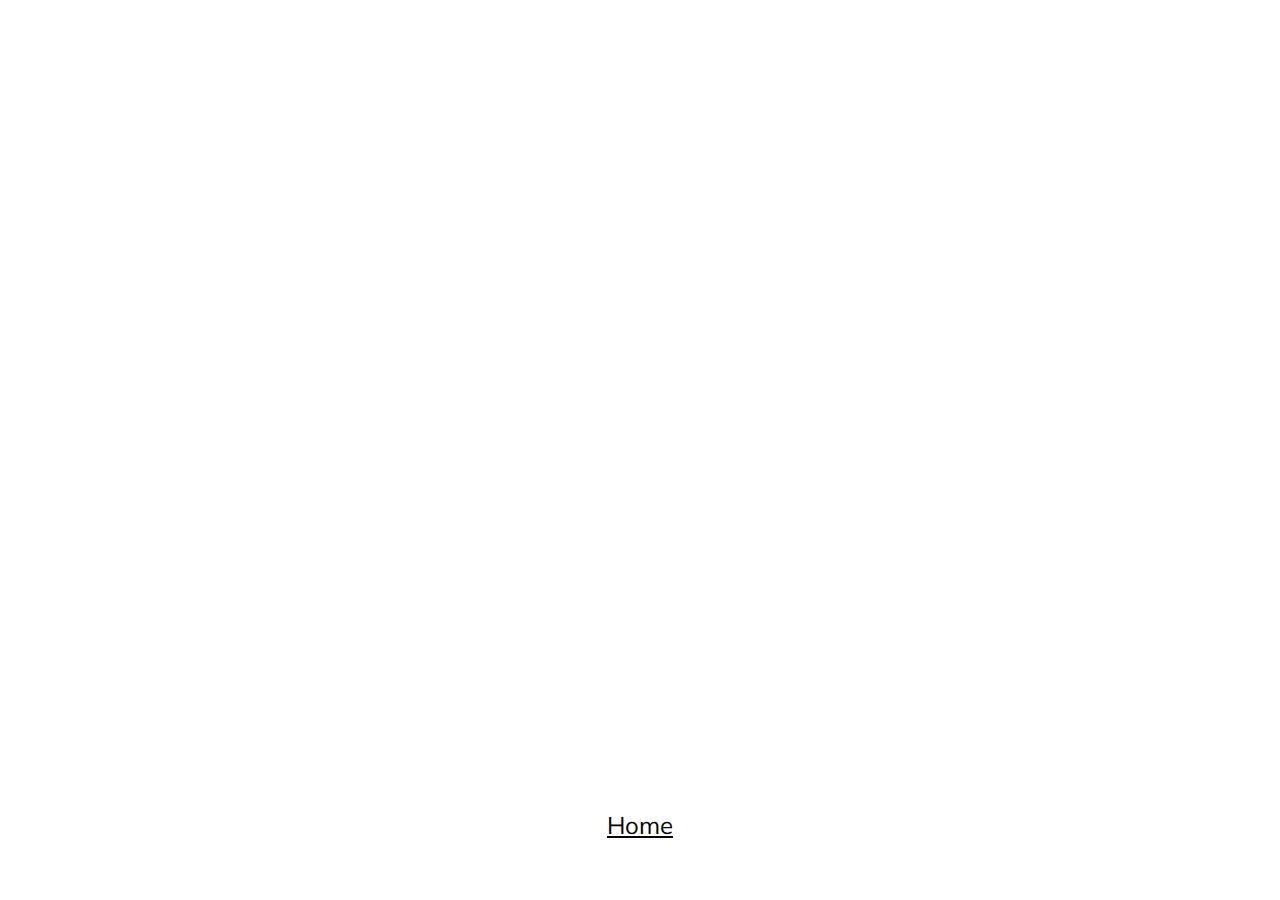
<file: expanding-cards/index.html>
<!DOCTYPE html>
<html lang="en">
  <head>
    <meta charset="UTF-8" />
    <meta http-equiv="X-UA-Compatible" content="IE=edge" />
    <meta name="viewport" content="width=device-width, initial-scale=1.0" />
    <link
      rel="stylesheet"
      href="https://cdnjs.cloudflare.com/ajax/libs/font-awesome/6.1.2/css/all.min.css"
      integrity="sha512-1sCRPdkRXhBV2PBLUdRb4tMg1w2YPf37qatUFeS7zlBy7jJI8Lf4VHwWfZZfpXtYSLy85pkm9GaYVYMfw5BC1A=="
      crossorigin="anonymous"
      referrerpolicy="no-referrer"
    />
    <link rel="stylesheet" href="./styles.css" />
    <title>Expanding Cards</title>
  </head>
  <body>
    <div class="container">
      <div
        class="panel active"
        style="
          background-image: url('https://images.unsplash.com/photo-1531266752426-aad472b7bbf4?ixlib=rb-1.2.1&ixid=MnwxMjA3fDB8MHxzZWFyY2h8M3x8d29ybGR8ZW58MHx8MHx8&auto=format&fit=crop&w=500&q=60');
        "
      >
        <h3>Explore The World</h3>
      </div>
      <div
        class="panel"
        style="
          background-image: url('https://images.unsplash.com/photo-1516571137133-1be29e37143a?ixlib=rb-1.2.1&ixid=MnwxMjA3fDB8MHxzZWFyY2h8MXx8d2lsZCUyMGZvcmVzdHxlbnwwfHwwfHw%3D&auto=format&fit=crop&w=500&q=60');
        "
      >
        <h3>Wild Forest</h3>
      </div>
      <div
        class="panel"
        style="
          background-image: url('https://images.unsplash.com/photo-1593854417296-e74e9f620e31?ixlib=rb-1.2.1&ixid=MnwxMjA3fDB8MHxzZWFyY2h8Mnx8c3VubnklMjBiZWFjaHxlbnwwfHwwfHw%3D&auto=format&fit=crop&w=500&q=60');
        "
      >
        <h3>Sunny Beach</h3>
      </div>
      <div
        class="panel"
        style="
          background-image: url('https://images.unsplash.com/photo-1513965796096-3a75de657999?ixlib=rb-1.2.1&ixid=MnwxMjA3fDB8MHxzZWFyY2h8M3x8Y2l0eSUyMHdpbnRlcnxlbnwwfHwwfHw%3D&auto=format&fit=crop&w=500&q=60');
        "
      >
        <h3>City on Winter</h3>
      </div>
      <div
        class="panel"
        style="
          background-image: url('https://images.unsplash.com/photo-1506905925346-21bda4d32df4?ixlib=rb-1.2.1&ixid=MnwxMjA3fDB8MHxzZWFyY2h8Mnx8bW91bnRhaW5zfGVufDB8fDB8fA%3D%3D&auto=format&fit=crop&w=500&q=60');
        "
      >
        <h3>Mountains - Clouds</h3>
      </div>
    </div>
    <footer>
      <p><a href="../index.html">Home</a></p>
    </footer>
    <script src="./script.js"></script>
  </body>
</html>
</file>
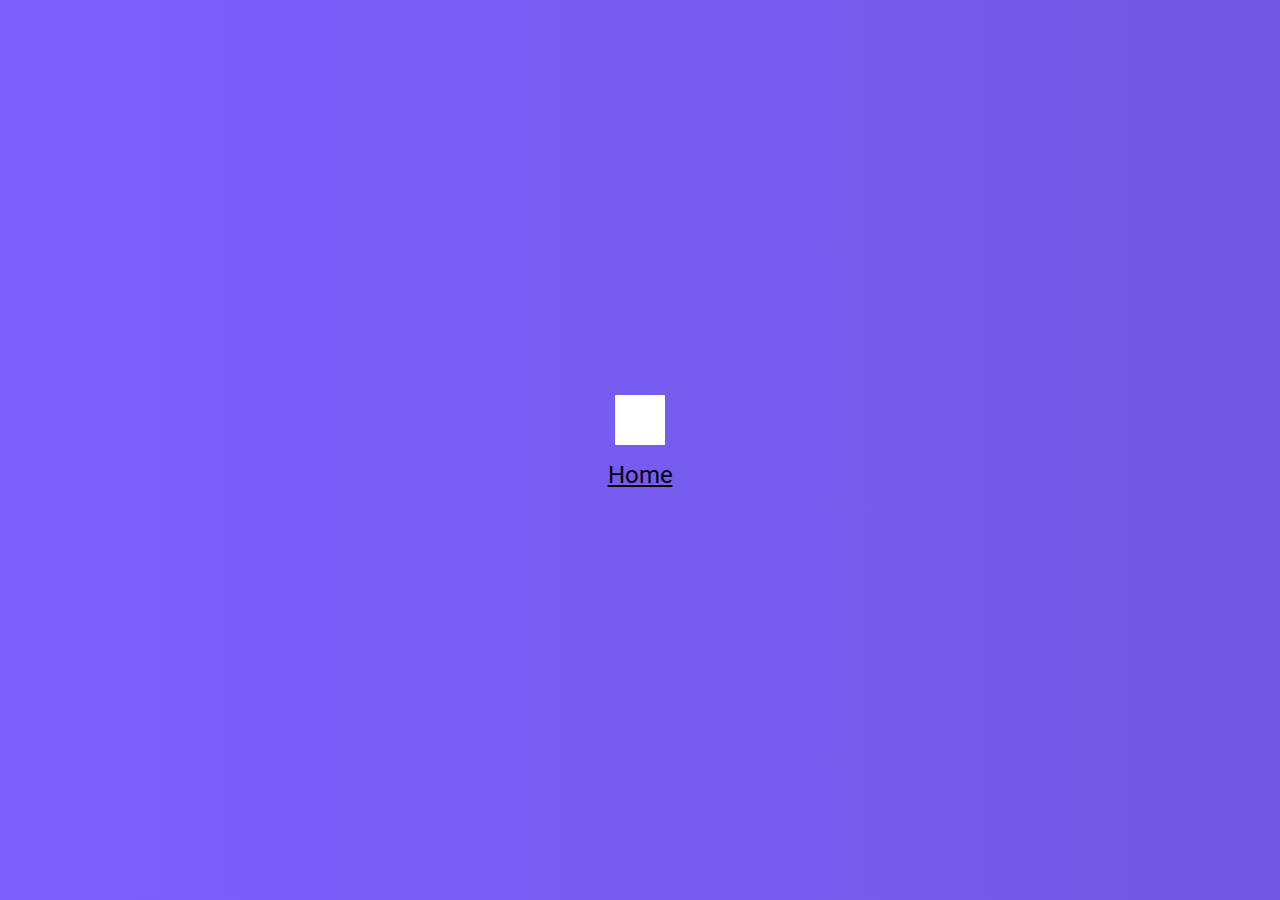
<file: hidden-search-widget/index.html>
<!DOCTYPE html>
<html lang="en">
  <head>
    <meta charset="UTF-8" />
    <meta http-equiv="X-UA-Compatible" content="IE=edge" />
    <meta name="viewport" content="width=device-width, initial-scale=1.0" />
    <link
      rel="stylesheet"
      href="https://cdnjs.cloudflare.com/ajax/libs/font-awesome/6.1.2/css/all.min.css"
      integrity="sha512-1sCRPdkRXhBV2PBLUdRb4tMg1w2YPf37qatUFeS7zlBy7jJI8Lf4VHwWfZZfpXtYSLy85pkm9GaYVYMfw5BC1A=="
      crossorigin="anonymous"
      referrerpolicy="no-referrer"
    />
    <link rel="stylesheet" href="./styles.css" />
    <title>Hidden Search Widget</title>
  </head>
  <body>
    <div class="search">
      <input type="text" class="input" placeholder="Search..." />
      <button class="btn"><i class="fas fa-search"></i></button>
    </div>
    <footer>
      <p><a href="../index.html">Home</a></p>
    </footer>
    <script src="./script.js"></script>
  </body>
</html>
</file>
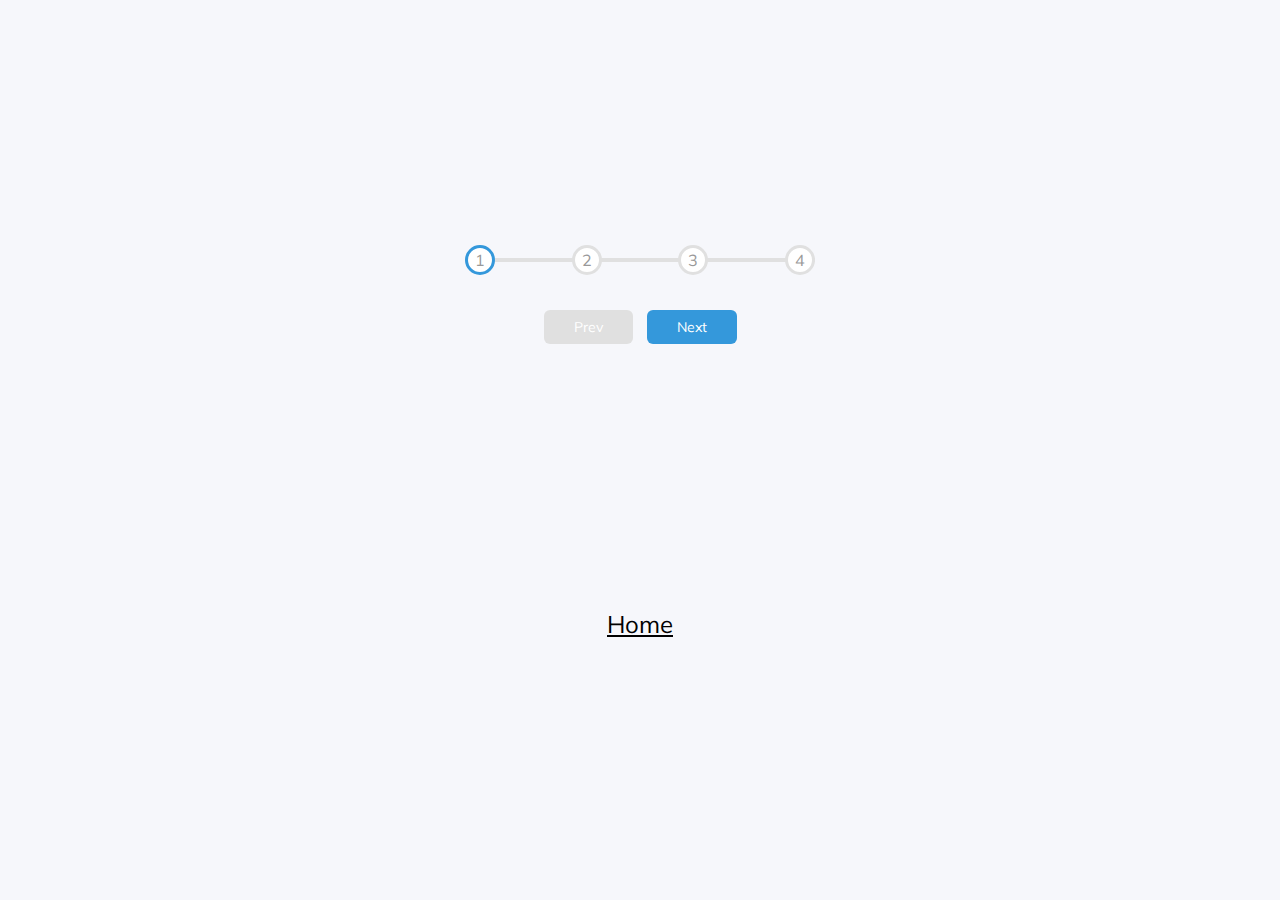
<file: progress-steps/index.html>
<!DOCTYPE html>
<html lang="en">
  <head>
    <meta charset="UTF-8" />
    <meta http-equiv="X-UA-Compatible" content="IE=edge" />
    <meta name="viewport" content="width=device-width, initial-scale=1.0" />
    <link
      rel="stylesheet"
      href="https://cdnjs.cloudflare.com/ajax/libs/font-awesome/6.1.2/css/all.min.css"
      integrity="sha512-1sCRPdkRXhBV2PBLUdRb4tMg1w2YPf37qatUFeS7zlBy7jJI8Lf4VHwWfZZfpXtYSLy85pkm9GaYVYMfw5BC1A=="
      crossorigin="anonymous"
      referrerpolicy="no-referrer"
    />
    <link rel="stylesheet" href="./styles.css" />
    <title>Progress Steps</title>
  </head>
  <body>
    <div class="container">
      <div class="progress-container">
        <div class="progress" id="progress"></div>
        <div class="circle active">1</div>
        <div class="circle">2</div>
        <div class="circle">3</div>
        <div class="circle">4</div>
      </div>
      <button class="btn" id="prev" disabled>Prev</button>
      <button class="btn" id="next">Next</button>
    </div>
    <footer>
      <p><a href="../index.html">Home</a></p>
    </footer>
    <script src="./script.js"></script>
  </body>
</html>
</file>
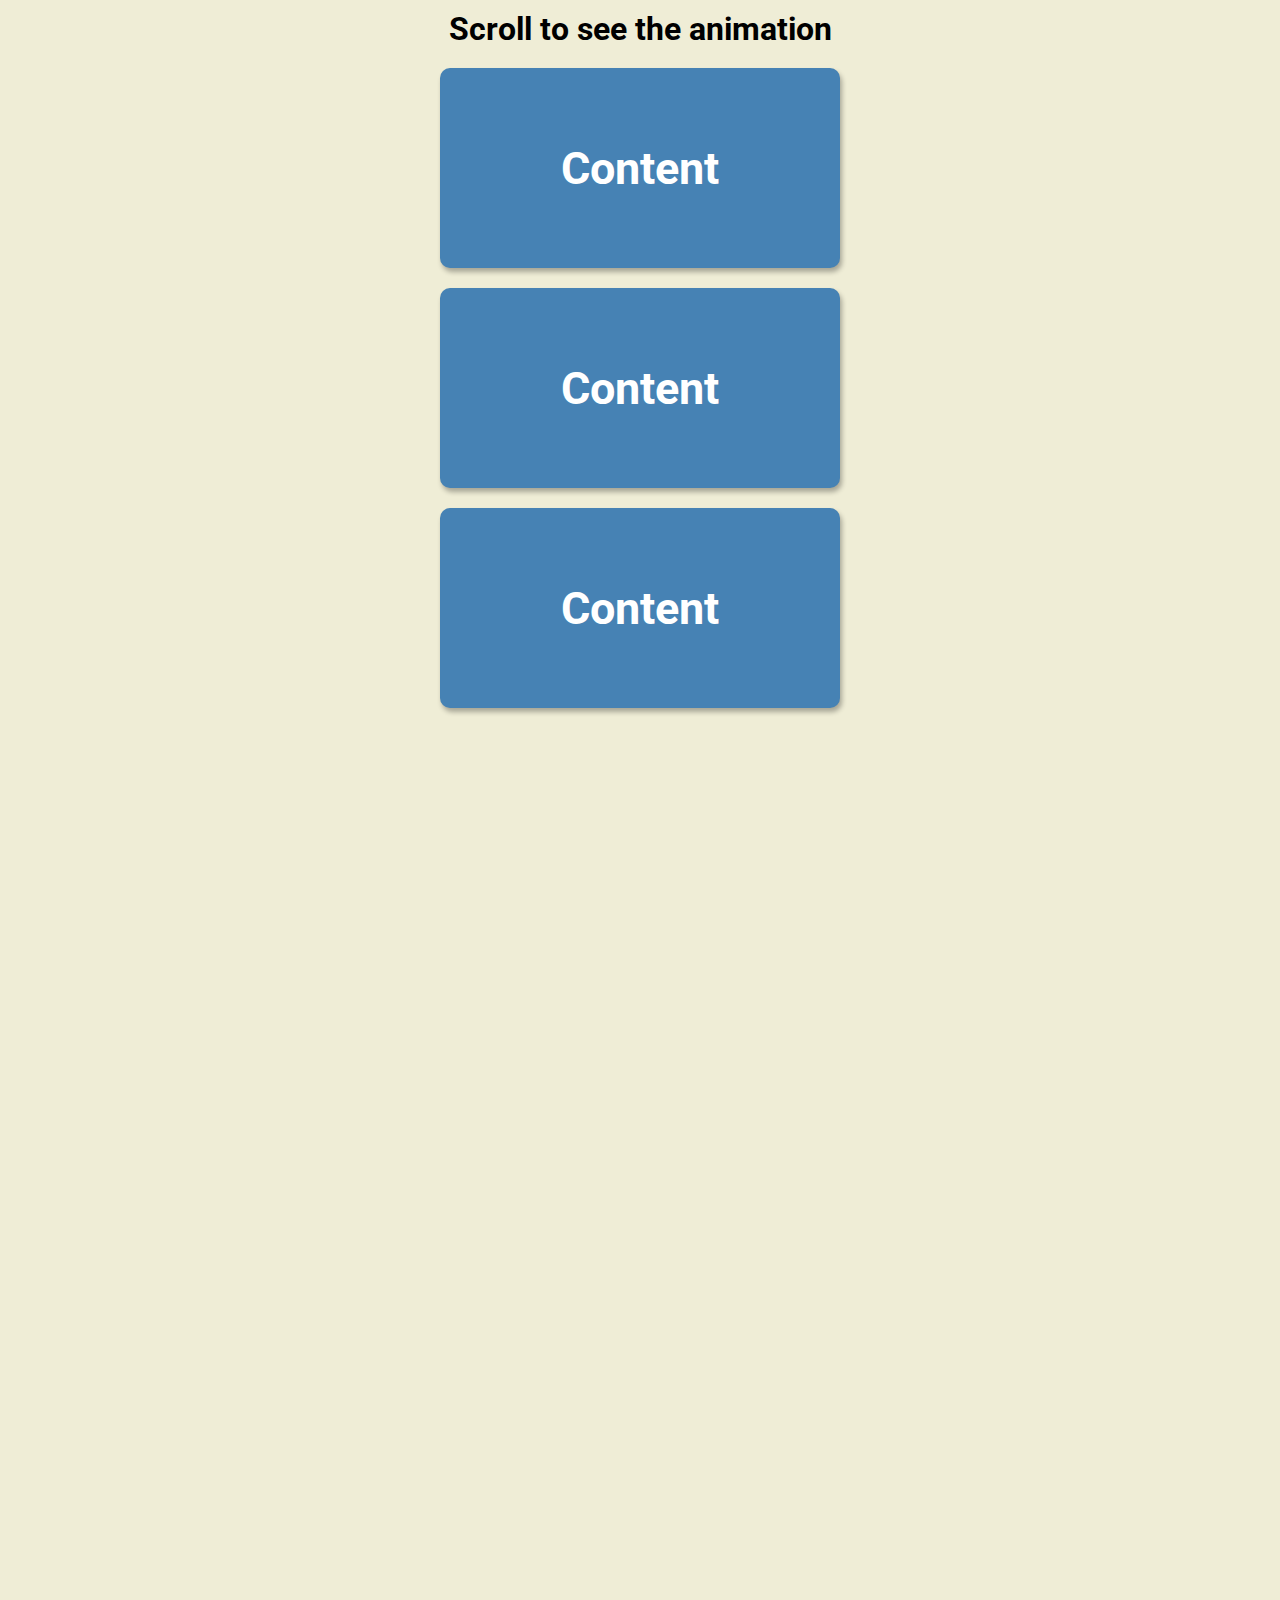
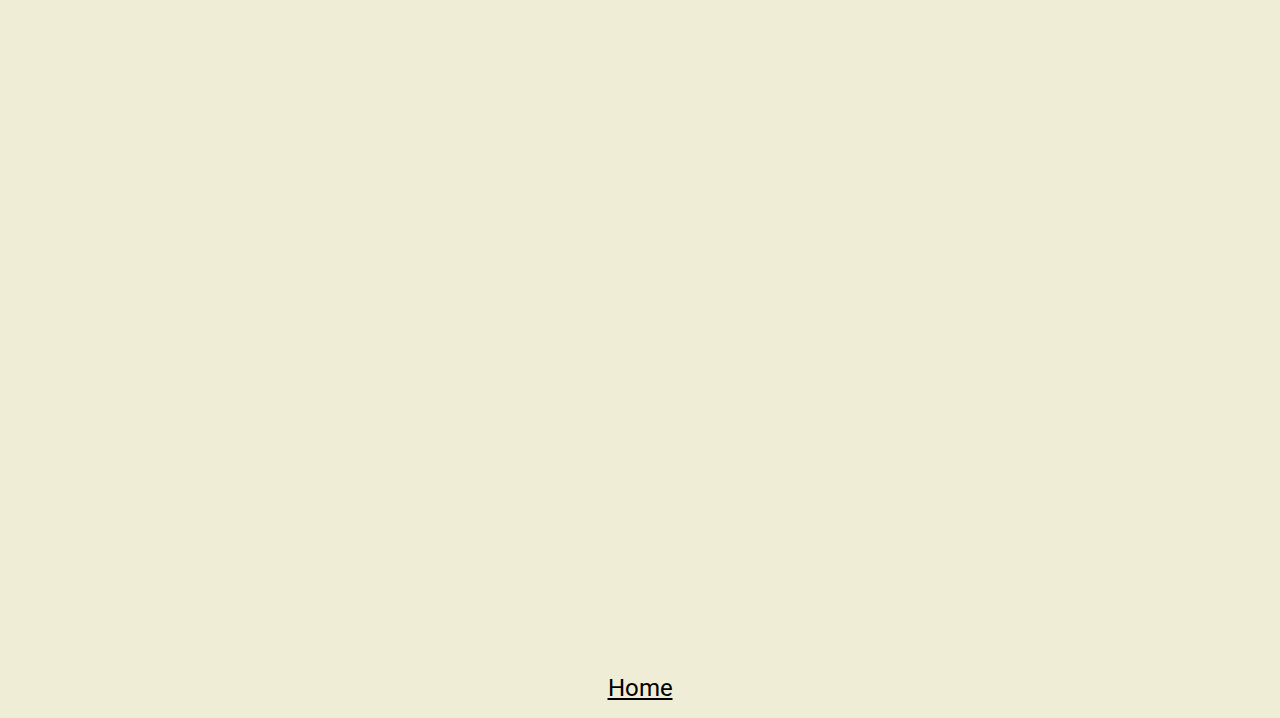
<file: scroll-animation/index.html>
<!DOCTYPE html>
<html lang="en">
  <head>
    <meta charset="UTF-8" />
    <meta http-equiv="X-UA-Compatible" content="IE=edge" />
    <meta name="viewport" content="width=device-width, initial-scale=1.0" />
    <link
      rel="stylesheet"
      href="https://cdnjs.cloudflare.com/ajax/libs/font-awesome/6.1.2/css/all.min.css"
      integrity="sha512-1sCRPdkRXhBV2PBLUdRb4tMg1w2YPf37qatUFeS7zlBy7jJI8Lf4VHwWfZZfpXtYSLy85pkm9GaYVYMfw5BC1A=="
      crossorigin="anonymous"
      referrerpolicy="no-referrer"
    />
    <link rel="stylesheet" href="./styles.css" />
    <title>Scroll Animation</title>
  </head>
  <body>
    <h1>Scroll to see the animation</h1>
    <div class="box">
      <h2>Content</h2>
    </div>
    <div class="box">
      <h2>Content</h2>
    </div>
    <div class="box">
      <h2>Content</h2>
    </div>
    <div class="box">
      <h2>Content</h2>
    </div>
    <div class="box">
      <h2>Content</h2>
    </div>
    <div class="box">
      <h2>Content</h2>
    </div>
    <div class="box">
      <h2>Content</h2>
    </div>
    <div class="box">
      <h2>Content</h2>
    </div>
    <div class="box">
      <h2>Content</h2>
    </div>
    <div class="box">
      <h2>Content</h2>
    </div>
    <footer>
      <p><a href="../index.html">Home</a></p>
    </footer>
    <script src="./script.js"></script>
  </body>
</html>
</file>
<file: expanding-cards/styles.css>
@import url("https://fonts.googleapis.com/css2?family=Muli&display=swap");

* {
  box-sizing: border-box;
}

body {
  font-family: "Muli", sans-serif;
  display: flex;
  flex-direction: column;
  gap: 10px;
  align-items: center;
  justify-content: center;
  height: 100vh;
  overflow: hidden;
  margin: 0;
}

.container {
  display: flex;
  width: 90vw;
}

.panel {
  background-size: auto 100%;
  background-position: center;
  background-repeat: no-repeat;
  height: 80vh;
  border-radius: 50px;
  color: white;
  cursor: pointer;
  flex: 0.5;
  margin: 10px;
  position: relative;
  transition: flex 0.7s ease-in;
}

.panel h3 {
  font-size: 24px;
  position: absolute;
  bottom: 20px;
  left: 20px;
  margin: 0;
  opacity: 0;
}

.panel.active {
  flex: 5;
}

.panel.active h3 {
  opacity: 1;
  transition: opacity 0.3s ease-in 0.4s;
}

footer a {
  color: black;
  font-size: 24px;
  text-decoration: underline;
  transition: font-size 0.2s ease-in;
}

footer a:hover {
  font-size: 28px;
}

@media (max-width: 480px) {
  .container {
    width: 100vw;
  }

  .panel:nth-of-type(4),
  .panel:nth-of-type(5) {
    display: none;
  }
}
</file>
<file: hidden-search-widget/styles.css>
@import url("https://fonts.googleapis.com/css2?family=Roboto:wght@400;700&display=swap");

* {
  box-sizing: border-box;
}

body {
  background-image: linear-gradient(90deg, #7d5fff, #7158e2);
  font-family: "Roboto", sans-serif;
  display: flex;
  flex-direction: column;
  align-items: center;
  justify-content: center;
  height: 100vh;
  overflow: hidden;
  margin: 0;
}

.search {
  position: relative;
  height: 50px;
}

.search .input {
  background-color: #ffffff;
  border: 0;
  font-size: 18px;
  padding: 15px;
  height: 50px;
  width: 50px;
  transition: width 0.3s ease;
}

.btn {
  background-color: #ffffff;
  border: 0;
  cursor: pointer;
  font-size: 24px;
  position: absolute;
  top: 0;
  left: 0;
  height: 50px;
  width: 50px;
  transition: transform 0.3s ease;
}

.btn:focus,
input:focus {
  outline: none;
}

.search.active .input {
  width: 200px;
}

.search.active .btn {
  transform: translateX(198px);
}

footer a {
  color: black;
  font-size: 24px;
  text-decoration: underline;
  transition: font-size 0.2s ease-in;
}

footer a:hover {
  font-size: 28px;
}
</file>
<file: progress-steps/styles.css>
@import url("https://fonts.googleapis.com/css2?family=Muli&display=swap");

:root {
  --line-border-fill: #3498db;
  --line-border-empty: #e0e0e0;
}

* {
  box-sizing: border-box;
}

body {
  background-color: #f6f7fb;
  font-family: "Muli", sans-serif;
  display: flex;
  flex-direction: column;
  align-items: center;
  justify-content: space-evenly;
  height: 100vh;
  overflow: hidden;
  margin: 0;
}

.container {
  text-align: center;
}

.progress-container {
  display: flex;
  justify-content: space-between;
  position: relative;
  margin-bottom: 30px;
  max-width: 100%;
  width: 350px;
}

.progress-container::before {
  content: "";
  background-color: var(--line-border-empty);
  position: absolute;
  top: 50%;
  left: 0;
  transform: translateY(-50%);
  height: 4px;
  width: 100%;
  z-index: -1;
  transition: 0.4s ease;
}

.progress {
  background-color: var(--line-border-fill);
  position: absolute;
  top: 50%;
  left: 0;
  transform: translateY(-50%);
  height: 4px;
  width: 0%;
  z-index: -1;
  transition: 0.4s ease;
}

.circle {
  background-color: #ffffff;
  color: #999999;
  border-radius: 50%;
  height: 30px;
  width: 30px;
  display: flex;
  align-items: center;
  justify-content: center;
  border: 3px solid var(--line-border-empty);
  transition: 0.4s ease;
}

.circle.active {
  border-color: var(--line-border-fill);
}

.btn {
  background-color: var(--line-border-fill);
  color: #ffffff;
  border: 0;
  border-radius: 6px;
  cursor: pointer;
  font-family: inherit;
  padding: 8px 30px;
  margin: 5px;
  font-size: 14px;
}

.btn:active {
  transform: scale(0.98);
}

.btn:focus {
  outline: 0;
}

.btn:disabled {
  background-color: var(--line-border-empty);
  cursor: not-allowed;
}

footer a {
  color: black;
  font-size: 24px;
  text-decoration: underline;
  transition: font-size 0.2s ease-in;
}

footer a:hover {
  font-size: 28px;
}
</file>
<file: scroll-animation/styles.css>
@import url("https://fonts.googleapis.com/css2?family=Roboto:wght@400;700&display=swap");

* {
  box-sizing: border-box;
}

body {
  background-color: #efedd6;
  font-family: "Roboto", sans-serif;
  display: flex;
  flex-direction: column;
  align-items: center;
  justify-content: center;
  margin: 0;
  overflow-x: hidden;
}

h1 {
  margin: 10px;
}

h2 {
  font-size: 45px;
}

.box {
  background-color: steelblue;
  color: #ffffff;
  display: flex;
  align-items: center;
  justify-content: center;
  width: 400px;
  height: 200px;
  margin: 10px;
  border-radius: 10px;
  box-shadow: 2px 4px 5px rgb(0, 0, 0, 0.3);
  transform: translateX(400%);
  transition: transform 0.4s ease;
}

.box:nth-of-type(even) {
  transform: translateX(-400%);
}

.box.show {
  transform: translateX(0);
}

footer a {
  color: black;
  font-size: 24px;
  text-decoration: underline;
  transition: font-size 0.2s ease-in;
}

footer a:hover {
  font-size: 28px;
}
</file>
